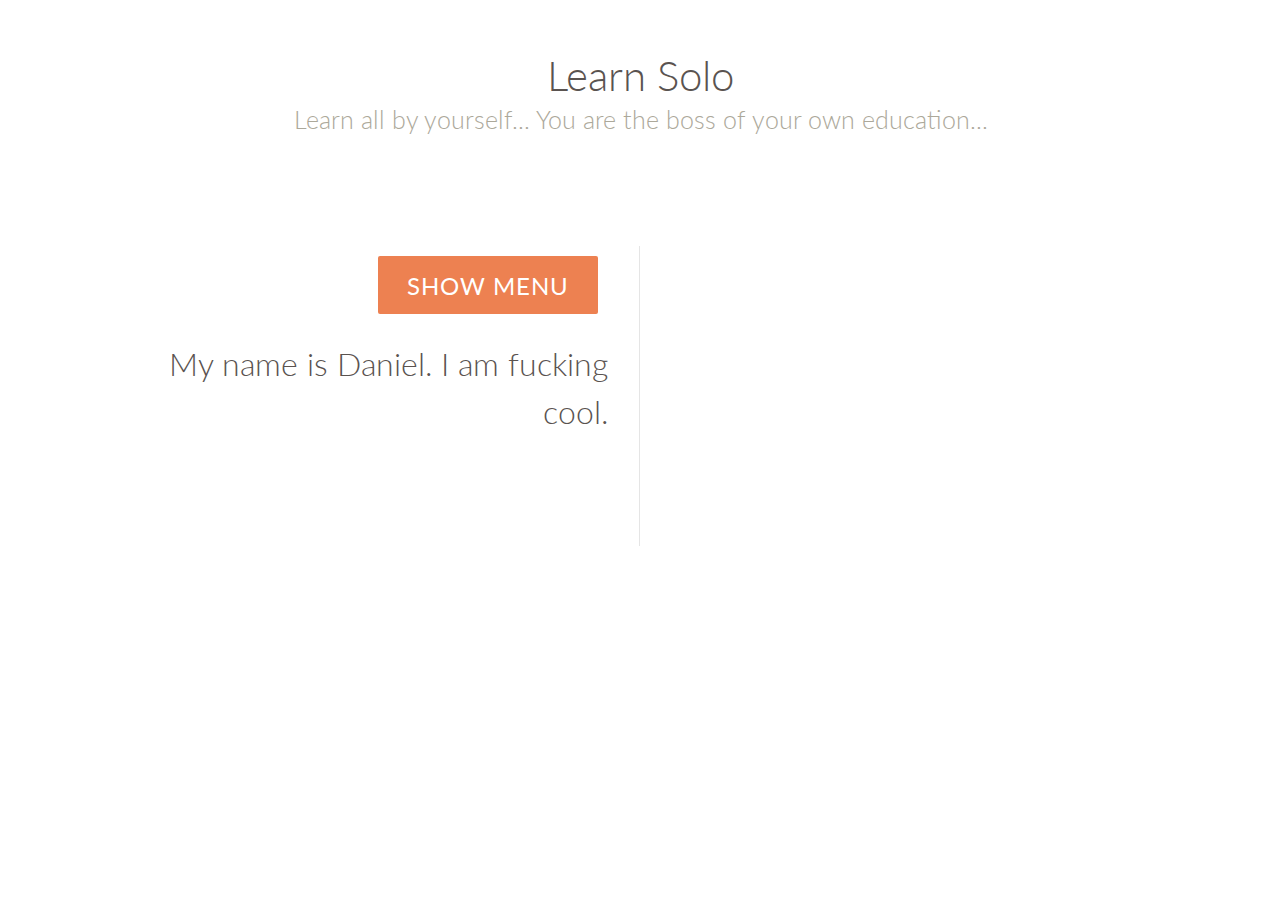
<file: index.html>
<!DOCTYPE html>
<html lang="en" class="no-js">
	<head>
		<meta charset="UTF-8" />
		<meta http-equiv="X-UA-Compatible" content="IE=edge"> 
		<meta name="viewport" content="width=device-width, initial-scale=1"> 
		<title>Perspective Page View Navigation</title>
		<meta name="description" content="Perspective Page View Navigation: Transforms the page in 3D to reveal a menu" />
		<meta name="keywords" content="3d page, menu, navigation, mobile, perspective, css transform, web development, web design" />
		<meta name="author" content="Codrops" />
		<link rel="shortcut icon" href="../favicon.ico">
		<link rel="stylesheet" type="text/css" href="css/normalize.css" />
		<link rel="stylesheet" type="text/css" href="css/demo.css" />
		<link rel="stylesheet" type="text/css" href="css/component.css" />
		<!-- csstransforms3d-shiv-cssclasses-prefixed-teststyles-testprop-testallprops-prefixes-domprefixes-load --> 
		<script src="js/modernizr.custom.25376.js"></script>
	</head>
	<body>
		<div id="perspective" class="perspective effect-airbnb">
			<div class="container">
				<div class="wrapper"><!-- wrapper needed for scroll -->
					<!-- Top Navigation -->
					<header class="codrops-header">
						<h1>Learn Solo<span>Learn all by yourself... You are the boss of your own education...</span></h1>	
					</header>
					<div class="main clearfix">
						<div class="column">
							<p><button id="showMenu">Show Menu</button></p>
							<p>My name is Daniel. I am fucking cool. </p>
						</div>
						<div class="column">
							<nav class="codrops-demos">
							</nav>
						</div>
					</div><!-- /main -->
				</div><!-- wrapper -->
			</div><!-- /container -->
			<nav class="outer-nav left vertical">
				<a href="index.html" class="icon-home">Home</a>
				<a href="History.html" class="icon-news">History</a>
				<a href="Mathematics.html" class="icon-image">Mathematics</a>
				<a href="ComputerScience.html" class="icon-upload">Computer Science</a>
				<a href="Physics.html" class="icon-star">Physics</a>
				<a href="Chemistry.html" class="icon-mail">Chemistry</a>
				<a href="Economics.html" class="icon-mail">Economics</a>
				<a href="Misc.html" class="icon-lock">Misc....</a>
			</nav>
		</div><!-- /perspective -->
		<script src="js/classie.js"></script>
		<script src="js/menu.js"></script>
	</body>
</html>
</file>
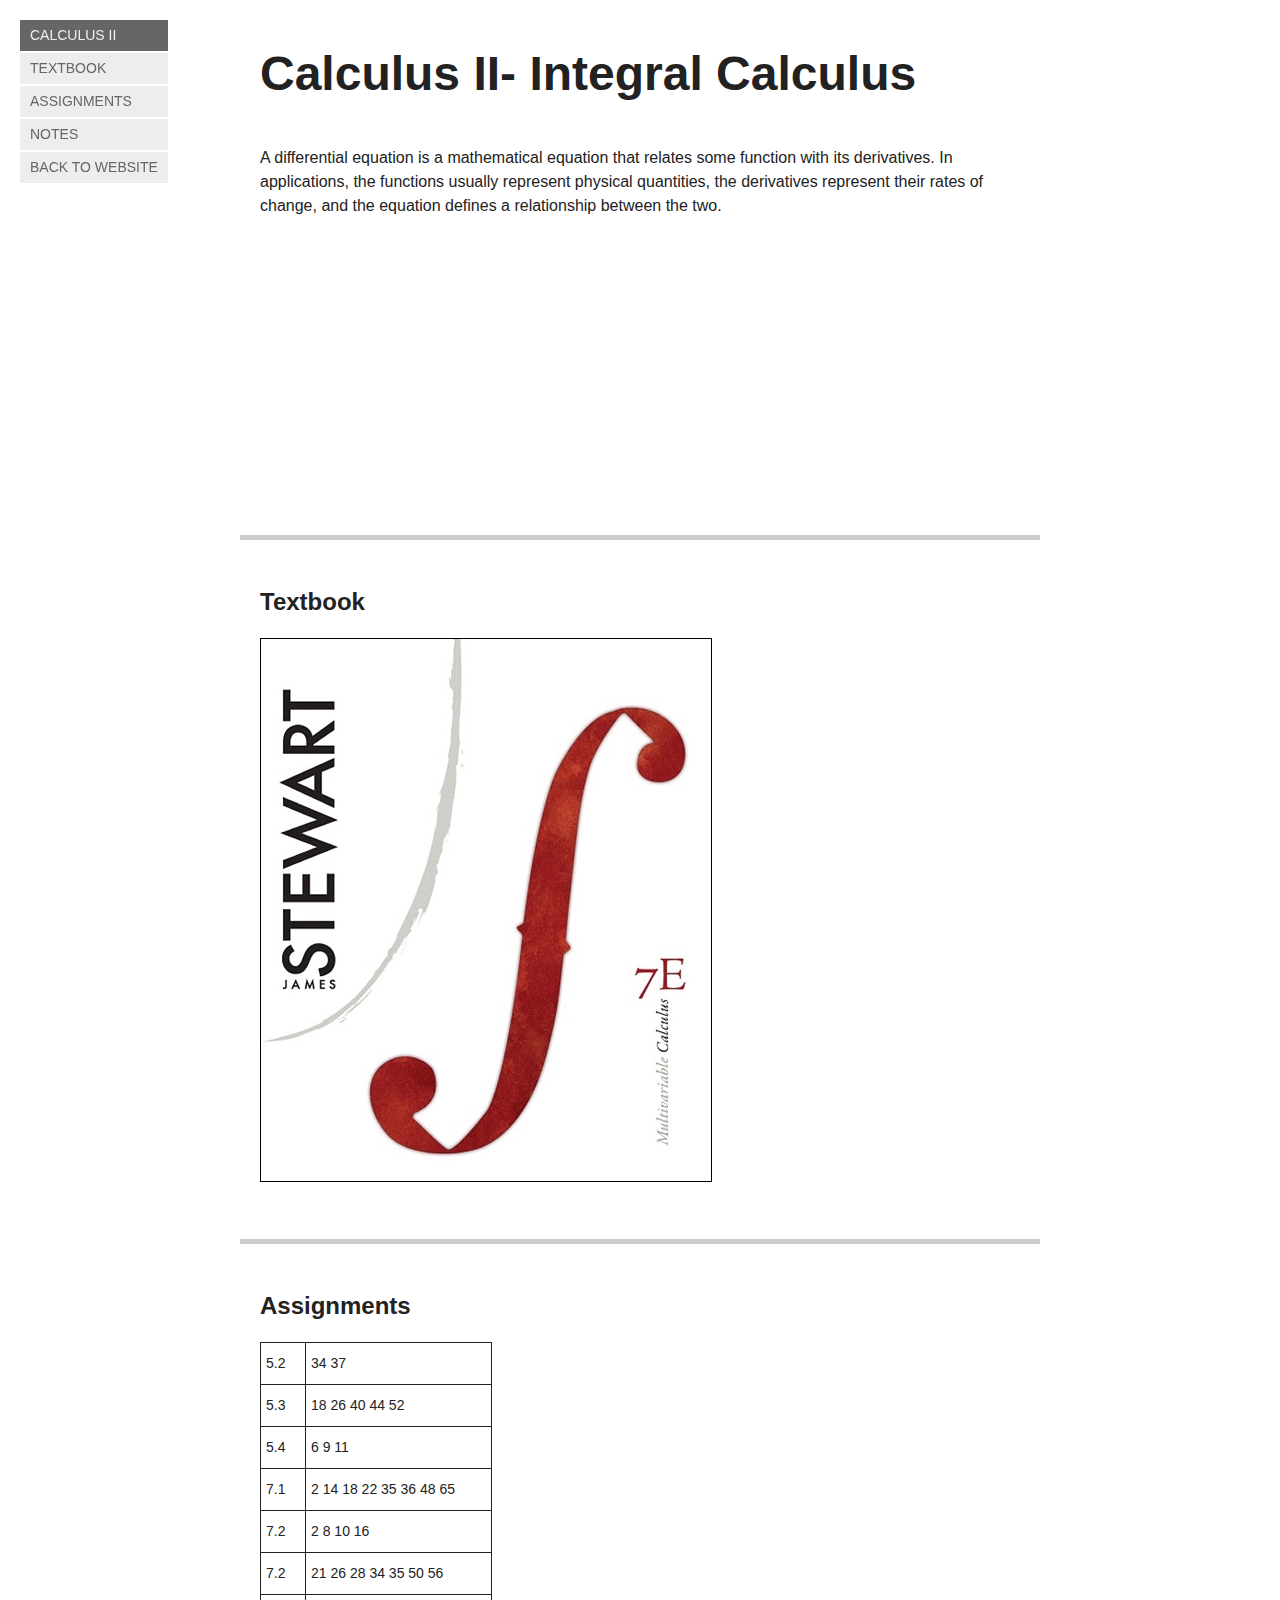
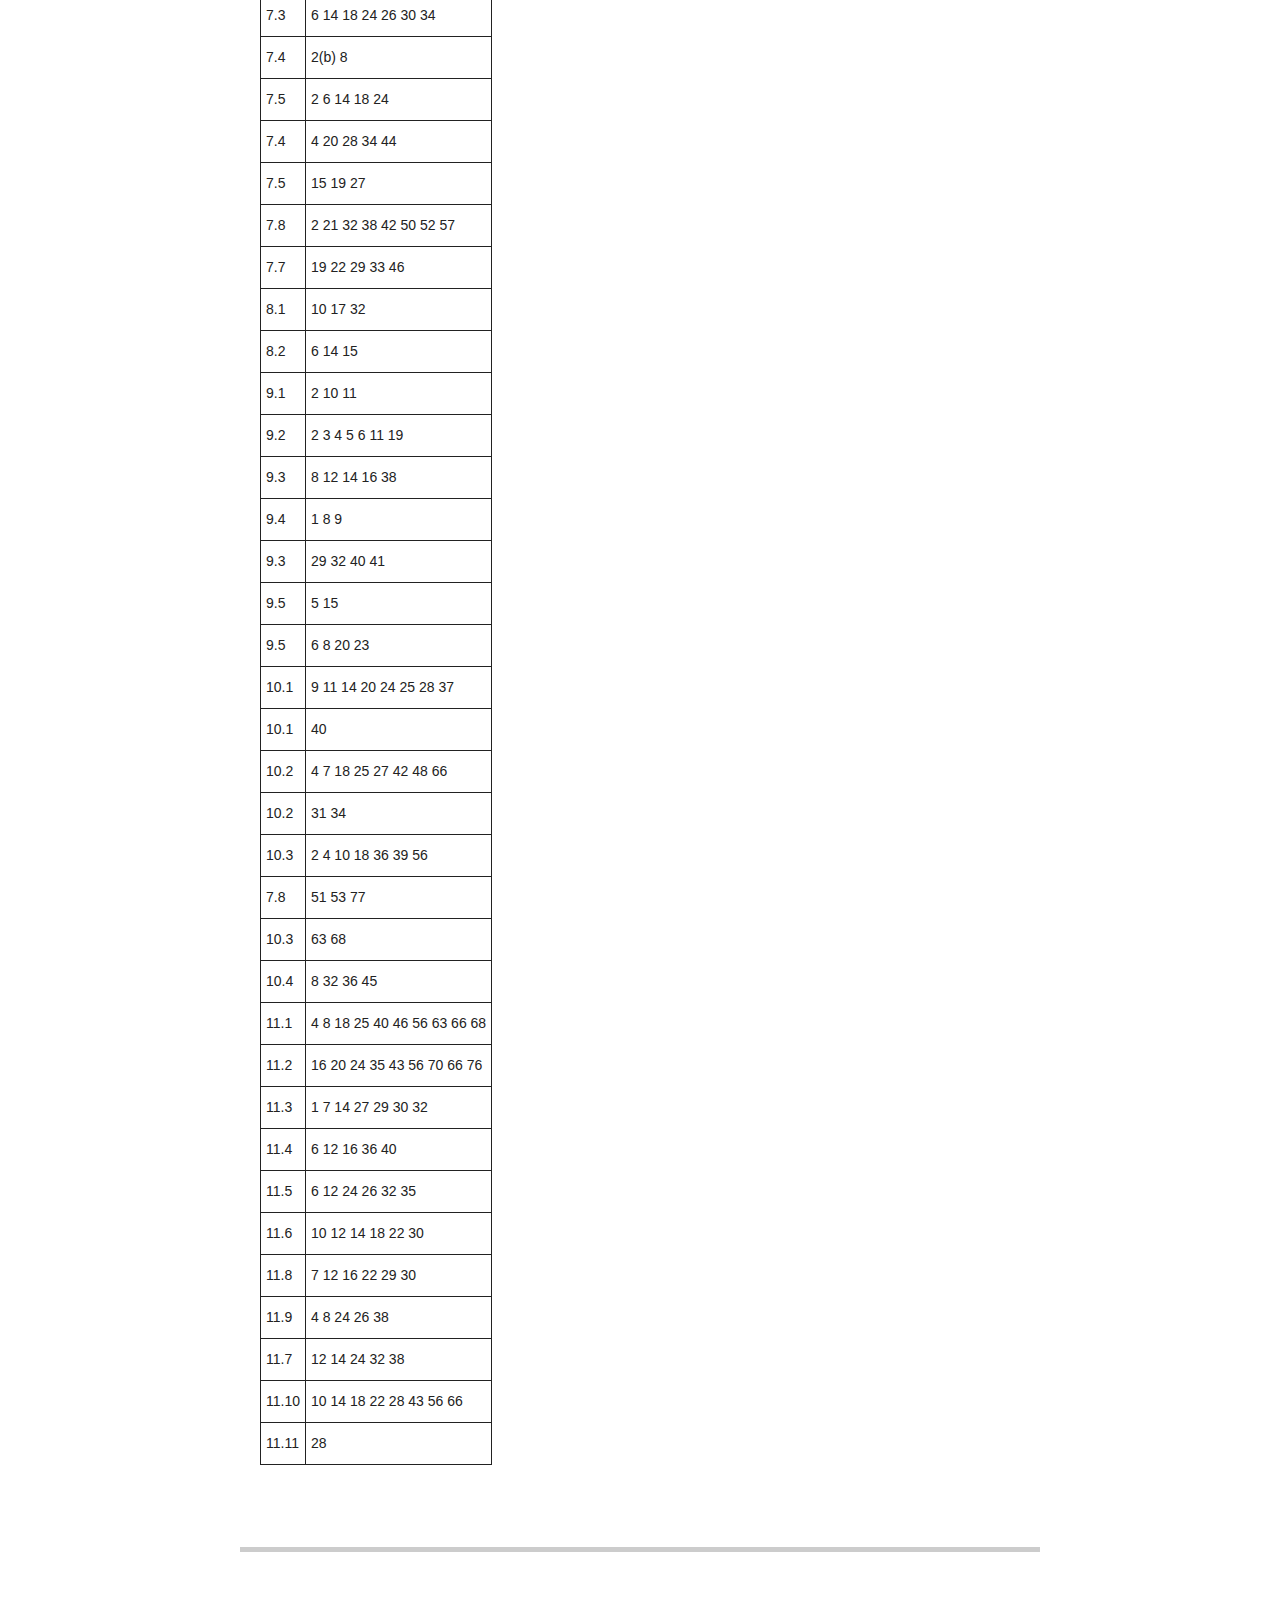
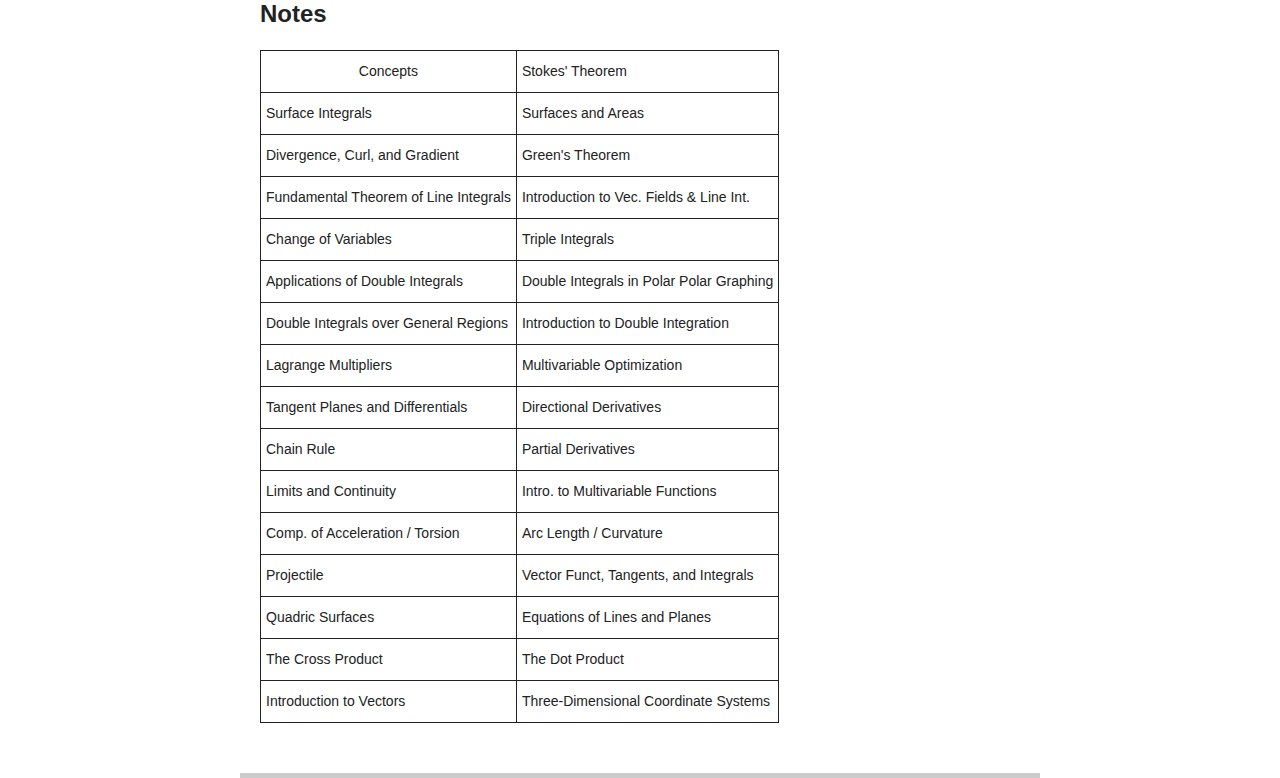
<file: CalcII.html>
<!DOCTYPE html>
<html>
<head>
	<meta charset="utf-8">
	<title>Calculus II</title>
	<link href="css/demo1.css" rel="stylesheet" media="all">
</head>

<body>
	<ul id="nav">
		<li class="current"><a href="#intro">Calculus II</a></li>
		<li><a href="#usage">Textbook</a></li>
		<li><a href="#options">Assignments</a></li>
		<li><a href="#examples">Notes</a></li>
		<li><a href="Mathematics.html">Back to Website</a></li>
	</ul>

	<div id="container">
		<div class="section" id="intro">
			<h1>Calculus II- Integral Calculus</h1>

			<p>A differential equation is a mathematical equation that relates some function with its derivatives. In applications, the functions usually represent physical quantities, the derivatives represent their rates of change, and the equation defines a relationship between the two.</p>
		</div>

		<div class="section" id="usage">
			<h2>Textbook</h2>
			<a href="#"><img src="Textbooks/MultiCalc.jpeg"></a>
		</div>

		<div class="section" id="options">
			<h2>Assignments</h2>
<style type="text/css">
.tg  {border-collapse:collapse;border-spacing:0;}
.tg td{font-family:Arial, sans-serif;font-size:14px;padding:10px 5px;border-style:solid;border-width:1px;overflow:hidden;word-break:normal;}
.tg th{font-family:Arial, sans-serif;font-size:14px;font-weight:normal;padding:10px 5px;border-style:solid;border-width:1px;overflow:hidden;word-break:normal;}
</style>
<table class="tg">
  <tr>
    <td class="tg-031e">5.2</td>
    <td class="tg-031e">34 37</td>
  </tr>
  <tr>
    <td class="tg-031e">5.3</td>
    <td class="tg-031e">18 26 40 44 52</td>
  </tr>
  <tr>
    <td class="tg-031e">5.4</td>
    <td class="tg-031e">6 9 11</td>
  </tr>
  <tr>
    <td class="tg-031e">7.1</td>
    <td class="tg-031e">2 14 18 22 35 36 48 65</td>
  </tr>
  <tr>
    <td class="tg-031e">7.2</td>
    <td class="tg-031e">2 8 10 16</td>
  </tr>
  <tr>
    <td class="tg-031e">7.2</td>
    <td class="tg-031e">21 26 28 34 35 50 56</td>
  </tr>
  <tr>
    <td class="tg-031e">7.3</td>
    <td class="tg-031e">6 14 18 24 26 30 34</td>
  </tr>
  <tr>
    <td class="tg-031e">7.4</td>
    <td class="tg-031e">2(b) 8</td>
  </tr>
  <tr>
    <td class="tg-031e">7.5</td>
    <td class="tg-031e">2 6 14 18 24</td>
  </tr>
  <tr>
    <td class="tg-031e">7.4</td>
    <td class="tg-031e">4 20 28 34 44</td>
  </tr>
  <tr>
    <td class="tg-031e">7.5</td>
    <td class="tg-031e">15 19 27</td>
  </tr>
  <tr>
    <td class="tg-031e">7.8</td>
    <td class="tg-031e">2 21 32 38 42 50 52 57</td>
  </tr>
  <tr>
    <td class="tg-031e">7.7</td>
    <td class="tg-031e">19 22 29 33 46</td>
  </tr>
  <tr>
    <td class="tg-031e">8.1</td>
    <td class="tg-031e">10 17 32</td>
  </tr>
  <tr>
    <td class="tg-031e">8.2</td>
    <td class="tg-031e">6 14 15</td>
  </tr>
  <tr>
    <td class="tg-031e">9.1</td>
    <td class="tg-031e">2 10 11</td>
  </tr>
  <tr>
    <td class="tg-031e">9.2</td>
    <td class="tg-031e">2 3 4 5 6 11 19</td>
  </tr>
  <tr>
    <td class="tg-031e">9.3</td>
    <td class="tg-031e">8 12 14 16 38</td>
  </tr>
  <tr>
    <td class="tg-031e">9.4</td>
    <td class="tg-031e">1 8 9</td>
  </tr>
  <tr>
    <td class="tg-031e">9.3</td>
    <td class="tg-031e">29 32 40 41</td>
  </tr>
  <tr>
    <td class="tg-031e">9.5</td>
    <td class="tg-031e">5 15</td>
  </tr>
  <tr>
    <td class="tg-031e">9.5</td>
    <td class="tg-031e">6 8 20 23</td>
  </tr>
  <tr>
    <td class="tg-031e">10.1</td>
    <td class="tg-031e">9 11 14 20 24 25 28 37</td>
  </tr>
  <tr>
    <td class="tg-031e">10.1</td>
    <td class="tg-031e">40</td>
  </tr>
  <tr>
    <td class="tg-031e">10.2</td>
    <td class="tg-031e">4 7 18 25 27 42 48 66</td>
  </tr>
  <tr>
    <td class="tg-031e">10.2</td>
    <td class="tg-031e">31 34</td>
  </tr>
  <tr>
    <td class="tg-031e">10.3</td>
    <td class="tg-031e">2 4 10 18 36 39 56</td>
  </tr>
  <tr>
    <td class="tg-031e">7.8</td>
    <td class="tg-031e">51 53 77</td>
  </tr>
  <tr>
    <td class="tg-031e">10.3</td>
    <td class="tg-031e">63 68</td>
  </tr>
  <tr>
    <td class="tg-031e">10.4</td>
    <td class="tg-031e">8 32 36 45</td>
  </tr>
  <tr>
    <td class="tg-031e">11.1</td>
    <td class="tg-031e">4 8 18 25 40 46 56 63 66 68</td>
  </tr>
  <tr>
    <td class="tg-031e">11.2</td>
    <td class="tg-031e">16 20 24 35 43 56 70 66 76</td>
  </tr>
  <tr>
    <td class="tg-031e">11.3</td>
    <td class="tg-031e">1 7 14 27 29 30 32</td>
  </tr>
  <tr>
    <td class="tg-031e">11.4</td>
    <td class="tg-031e">6 12 16 36 40</td>
  </tr>
  <tr>
    <td class="tg-031e">11.5</td>
    <td class="tg-031e">6 12 24 26 32 35</td>
  </tr>
  <tr>
    <td class="tg-031e">11.6</td>
    <td class="tg-031e">10 12 14 18 22 30</td>
  </tr>
  <tr>
    <td class="tg-031e">11.8</td>
    <td class="tg-031e">7 12 16 22 29 30</td>
  </tr>
  <tr>
    <td class="tg-031e">11.9</td>
    <td class="tg-031e">4 8 24 26 38</td>
  </tr>
  <tr>
    <td class="tg-031e">11.7</td>
    <td class="tg-031e">12 14 24 32 38</td>
  </tr>
  <tr>
    <td class="tg-031e">11.10</td>
    <td class="tg-031e">10 14 18 22 28 43 56 66</td>
  </tr>
  <tr>
    <td class="tg-031e">11.11</td>
    <td class="tg-031e">28</td>
  </tr>
</table>
			<ul>
			</ul>
		</div>

		<div class="section" id="examples">
			<h2>Notes</h2>

        <style type="text/css">
.tg  {border-collapse:collapse;border-spacing:0;}
.tg td{font-family:Arial, sans-serif;font-size:14px;padding:10px 5px;border-style:solid;border-width:1px;overflow:hidden;word-break:normal;}
.tg th{font-family:Arial, sans-serif;font-size:14px;font-weight:normal;padding:10px 5px;border-style:solid;border-width:1px;overflow:hidden;word-break:normal;}
</style>
<table class="tg">
    <tr>
    <th class="tg-031e">Concepts</th>
    <td class="tg-031e">Stokes' Theorem</th>
  </tr>
  <tr>
    <td class="tg-031e">Surface Integrals</td>
    <td class="tg-031e">Surfaces and Areas</td>
  </tr>
  <tr>
    <td class="tg-031e">Divergence, Curl, and Gradient</td>
    <td class="tg-031e">Green's Theorem</td>
  </tr>
  <tr>
    <td class="tg-031e">Fundamental Theorem of Line Integrals</td>
    <td class="tg-031e">Introduction to Vec. Fields &amp; Line Int.</td>
  </tr>
  <tr>
    <td class="tg-031e">Change of Variables</td>
    <td class="tg-031e">Triple Integrals</td>
  </tr>
  <tr>
    <td class="tg-031e">Applications of Double Integrals</td>
    <td class="tg-031e">Double Integrals in Polar Polar Graphing</td>
  </tr>
  <tr>
    <td class="tg-031e">Double Integrals over General Regions</td>
    <td class="tg-031e">Introduction to Double Integration</td>
  </tr>
  <tr>
    <td class="tg-031e">Lagrange Multipliers</td>
    <td class="tg-031e">Multivariable Optimization</td>
  </tr>
  <tr>
    <td class="tg-031e">Tangent Planes and Differentials</td>
    <td class="tg-031e">Directional Derivatives</td>
  </tr>
  <tr>
    <td class="tg-031e">Chain Rule</td>
    <td class="tg-031e">Partial Derivatives</td>
  </tr>
  <tr>
    <td class="tg-031e">Limits and Continuity</td>
    <td class="tg-031e">Intro. to Multivariable Functions</td>
  </tr>
  <tr>
    <td class="tg-031e">Comp. of Acceleration / Torsion</td>
    <td class="tg-031e">Arc Length / Curvature</td>
  </tr>
  <tr>
    <td class="tg-031e">Projectile</td>
    <td class="tg-031e">Vector Funct, Tangents, and Integrals</td>
  </tr>
  <tr>
    <td class="tg-031e">Quadric Surfaces</td>
    <td class="tg-031e">Equations of Lines and Planes</td>
  </tr>
  <tr>
    <td class="tg-031e">The Cross Product</td>
    <td class="tg-031e">The Dot Product</td>
  </tr>
  <tr>
    <td class="tg-031e">Introduction to Vectors</td>
    <td class="tg-031e">Three-Dimensional Coordinate Systems</td>
  </tr>
</table>
		</div>
	</div>

	<!--[if lte IE 8]><script src="//ajax.googleapis.com/ajax/libs/jquery/1.11.0/jquery.min.js"></script><![endif]-->
	<!--[if gt IE 8]><!--><script src="//ajax.googleapis.com/ajax/libs/jquery/2.1.0/jquery.min.js"></script><!--<![endif]-->
	<script src="js/jquery.nav.js"></script>
	<script>
		$(document).ready(function() {
			$('#nav').onePageNav();
		});
	</script>
</body>
</html>
</file>
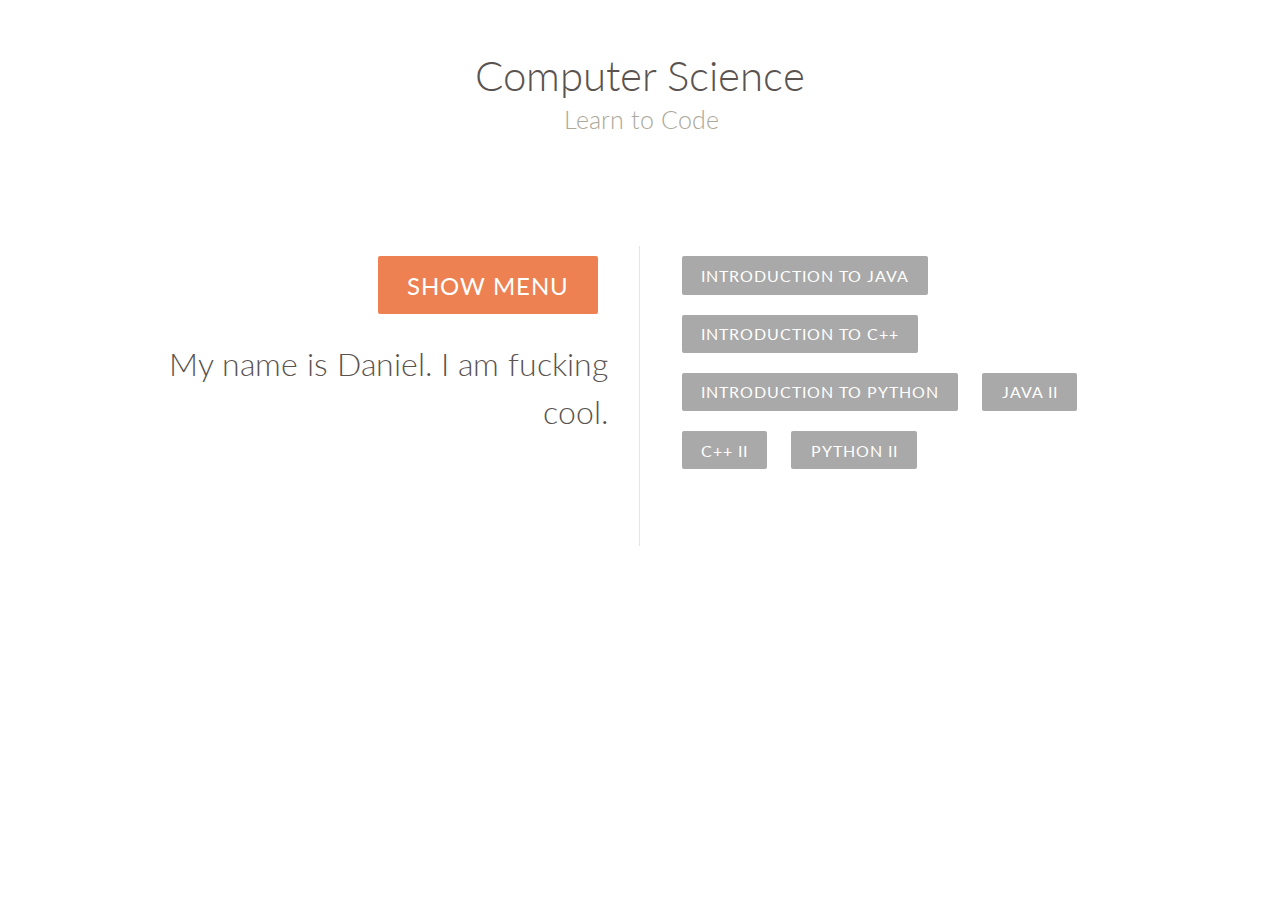
<file: ComputerScience.html>
<!DOCTYPE html>
<html lang="en" class="no-js">
	<head>
		<meta charset="UTF-8" />
		<meta http-equiv="X-UA-Compatible" content="IE=edge"> 
		<meta name="viewport" content="width=device-width, initial-scale=1"> 
		<title>Perspective Page View Navigation</title>
		<meta name="description" content="Perspective Page View Navigation: Transforms the page in 3D to reveal a menu" />
		<meta name="keywords" content="3d page, menu, navigation, mobile, perspective, css transform, web development, web design" />
		<meta name="author" content="Codrops" />
		<link rel="shortcut icon" href="../favicon.ico">
		<link rel="stylesheet" type="text/css" href="css/normalize.css" />
		<link rel="stylesheet" type="text/css" href="css/demo.css" />
		<link rel="stylesheet" type="text/css" href="css/component.css" />
		<!-- csstransforms3d-shiv-cssclasses-prefixed-teststyles-testprop-testallprops-prefixes-domprefixes-load --> 
		<script src="js/modernizr.custom.25376.js"></script>
	</head>
	<body>
		<div id="perspective" class="perspective effect-airbnb">
			<div class="container">
				<div class="wrapper"><!-- wrapper needed for scroll -->
					<!-- Top Navigation -->
					<header class="codrops-header">
						<h1>Computer Science<span>Learn to Code</span></h1>	
					</header>
					<div class="main clearfix">
						<div class="column">
							<p><button id="showMenu">Show Menu</button></p>
							<p>My name is Daniel. I am fucking cool. </p>
						</div>
						<div class="column">
							<nav class="codrops-demos">
								<a href="index1.html">Introduction to Java</a>
								<a href="introtocpp.html">Introduction to C++</a>
								<a href="index3.html">Introduction to Python</a>
								<a href="index4.html">Java II</a>
								<a href="index5.html">C++ II</a>
								<a href="index6.html">Python II</a>
							</nav>
						</div>
					</div><!-- /main -->
				</div><!-- wrapper -->
			</div><!-- /container -->
			<nav class="outer-nav left vertical">
				<a href="index.html" class="icon-home">Home</a>
				<a href="History.html" class="icon-news">History</a>
				<a href="Mathematics.html" class="icon-image">Mathematics</a>
				<a href="ComputerScience.html" class="icon-upload">Computer Science</a>
				<a href="Physics.html" class="icon-star">Physics</a>
				<a href="Chemistry.html" class="icon-mail">Chemistry</a>
				<a href="Economics.html" class="icon-mail">Economics</a>
				<a href="Misc.html" class="icon-lock">Misc....</a>
			</nav>
		</div><!-- /perspective -->
		<script src="js/classie.js"></script>
		<script src="js/menu.js"></script>
	</body>
</html>
</file>
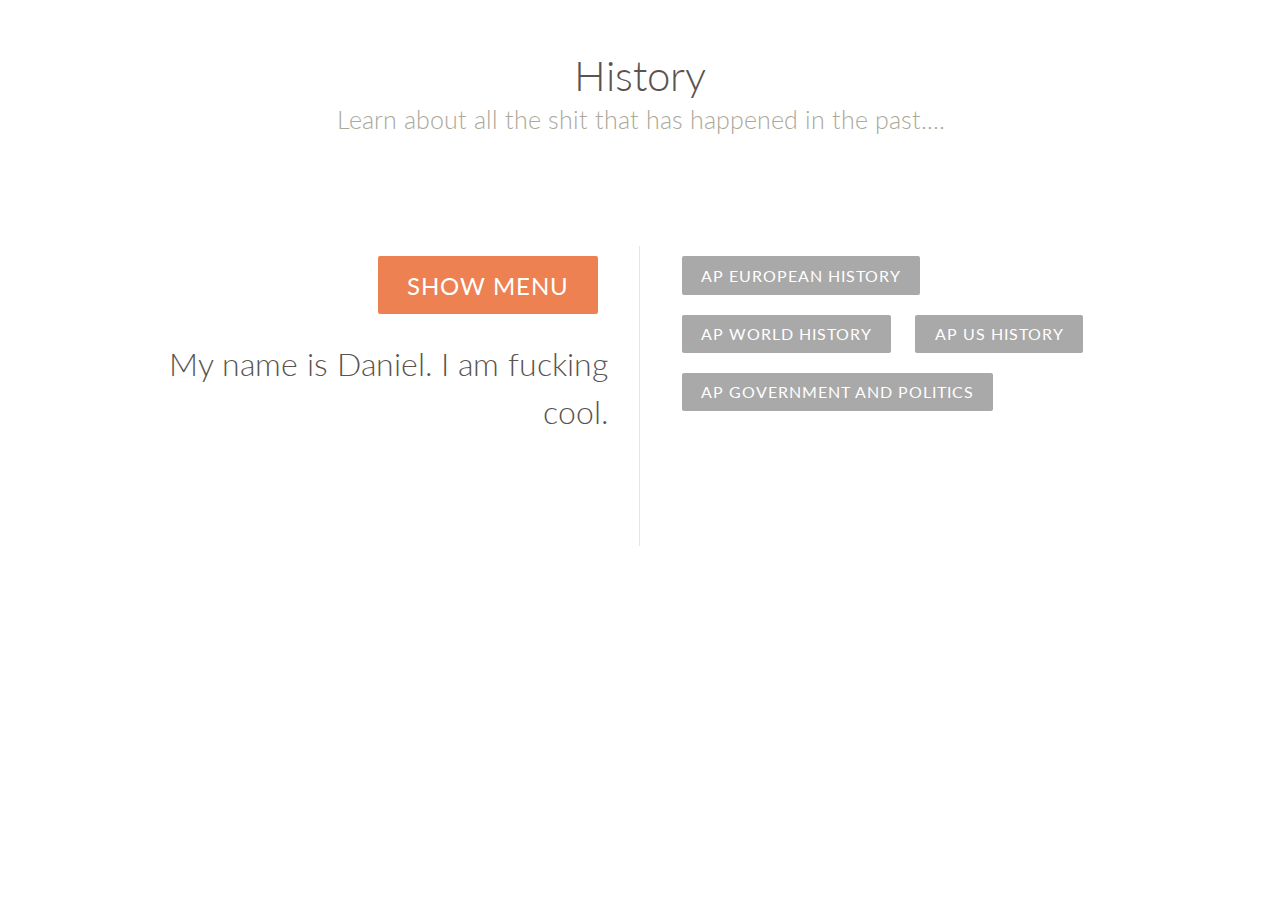
<file: History.html>
<!DOCTYPE html>
<html lang="en" class="no-js">
	<head>
		<meta charset="UTF-8" />
		<meta http-equiv="X-UA-Compatible" content="IE=edge"> 
		<meta name="viewport" content="width=device-width, initial-scale=1"> 
		<title>Perspective Page View Navigation</title>
		<meta name="description" content="Perspective Page View Navigation: Transforms the page in 3D to reveal a menu" />
		<meta name="keywords" content="3d page, menu, navigation, mobile, perspective, css transform, web development, web design" />
		<meta name="author" content="Codrops" />
		<link rel="shortcut icon" href="../favicon.ico">
		<link rel="stylesheet" type="text/css" href="css/normalize.css" />
		<link rel="stylesheet" type="text/css" href="css/demo.css" />
		<link rel="stylesheet" type="text/css" href="css/component.css" />
		<!-- csstransforms3d-shiv-cssclasses-prefixed-teststyles-testprop-testallprops-prefixes-domprefixes-load --> 
		<script src="js/modernizr.custom.25376.js"></script>
	</head>
	<body>
		<div id="perspective" class="perspective effect-airbnb">
			<div class="container">
				<div class="wrapper"><!-- wrapper needed for scroll -->
					<!-- Top Navigation -->
					<header class="codrops-header">
						<h1>History<span>Learn about all the shit that has happened in the past....</span></h1>	
					</header>
					<div class="main clearfix">
						<div class="column">
							<p><button id="showMenu">Show Menu</button></p>
							<p>My name is Daniel. I am fucking cool. </p>
						</div>
						<div class="column">
							<nav class="codrops-demos">
								<a href="APEURO.html">AP European History</a>
								<a href="APWORLD.html">AP World History</a>
								<a href="APUSH.html">AP US History</a>
								<a href="APGOV.html">AP Government and Politics</a>
							</nav>
						</div>
					</div><!-- /main -->
				</div><!-- wrapper -->
			</div><!-- /container -->
			<nav class="outer-nav left vertical">
				<a href="index.html" class="icon-home">Home</a>
				<a href="History.html" class="icon-news">History</a>
				<a href="Mathematics.html" class="icon-image">Mathematics</a>
				<a href="ComputerScience.html" class="icon-upload">Computer Science</a>
				<a href="Physics.html" class="icon-star">Physics</a>
				<a href="Chemistry.html" class="icon-mail">Chemistry</a>
				<a href="Misc.html" class="icon-lock">Misc....</a>
			</nav>
		</div><!-- /perspective -->
		<script src="js/classie.js"></script>
		<script src="js/menu.js"></script>
	</body>
</html>
</file>
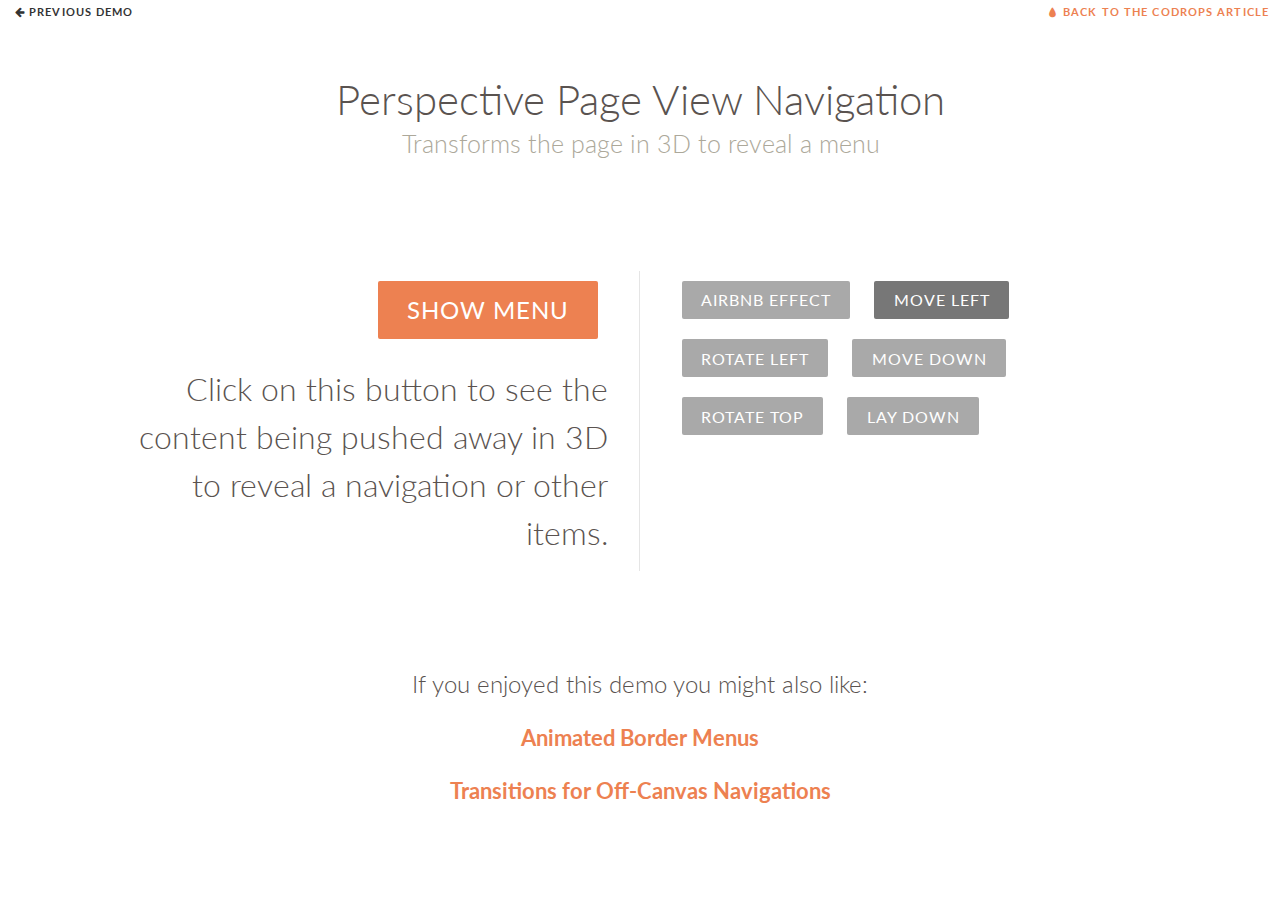
<file: index2.html>
<!DOCTYPE html>
<html lang="en" class="no-js">
	<head>
		<meta charset="UTF-8" />
		<meta http-equiv="X-UA-Compatible" content="IE=edge"> 
		<meta name="viewport" content="width=device-width, initial-scale=1"> 
		<title>Perspective Page View Navigation</title>
		<meta name="description" content="Perspective Page View Navigation: Transforms the page in 3D to reveal a menu" />
		<meta name="keywords" content="3d page, menu, navigation, mobile, perspective, css transform, web development, web design" />
		<meta name="author" content="Codrops" />
		<link rel="shortcut icon" href="../favicon.ico">
		<link rel="stylesheet" type="text/css" href="css/normalize.css" />
		<link rel="stylesheet" type="text/css" href="css/demo.css" />
		<link rel="stylesheet" type="text/css" href="css/component.css" />
		<!-- csstransforms3d-shiv-cssclasses-prefixed-teststyles-testprop-testallprops-prefixes-domprefixes-load --> 
		<script src="js/modernizr.custom.25376.js"></script>
	</head>
	<body>
		<div id="perspective" class="perspective effect-moveleft">
			<div class="container">
				<div class="wrapper"><!-- wrapper needed for scroll -->
					<!-- Top Navigation -->
					<div class="codrops-top clearfix">
						<a class="codrops-icon codrops-icon-prev" href="http://tympanus.net/Development/ProgressButtonStyles/"><span>Previous Demo</span></a>
						<span class="right"><a class="codrops-icon codrops-icon-drop" href="http://tympanus.net/codrops/?p=17915"><span>Back to the Codrops Article</span></a></span>
					</div>
					<header class="codrops-header">
						<h1>Perspective Page View Navigation <span>Transforms the page in 3D to reveal a menu</span></h1>	
					</header>
					<div class="main clearfix">
						<div class="column">
							<p><button id="showMenu">Show Menu</button></p>
							<p>Click on this button to see the content being pushed away in 3D to reveal a navigation or other items.</p>
						</div>
						<div class="column">
							<nav class="codrops-demos">
								<a href="index.html">Airbnb Effect</a>
								<a href="index2.html" class="current-demo">Move Left</a>
								<a href="index3.html">Rotate Left</a>
								<a href="index4.html">Move Down</a>
								<a href="index5.html">Rotate Top</a>
								<a href="index6.html">Lay Down</a>
							</nav>
						</div>
						<div class="related">
							<p>If you enjoyed this demo you might also like:</p>
							<p><a href="http://tympanus.net/Tutorials/AnimatedBorderMenus/">Animated Border Menus</a></p>
							<p><a href="http://tympanus.net/Development/SidebarTransitions/">Transitions for Off-Canvas Navigations</a></p>
						</div>
					</div><!-- /main -->
				</div><!-- wrapper -->
			</div><!-- /container -->
			<nav class="outer-nav right vertical">
				<a href="#" class="icon-home">Home</a>
				<a href="#" class="icon-news">News</a>
				<a href="#" class="icon-image">Images</a>
				<a href="#" class="icon-upload">Uploads</a>
				<a href="#" class="icon-star">Favorites</a>
				<a href="#" class="icon-mail">Messages</a>
				<a href="#" class="icon-lock">Security</a>
			</nav>
		</div><!-- /perspective -->
		<script src="js/classie.js"></script>
		<script src="js/menu.js"></script>
	</body>
</html>
</file>
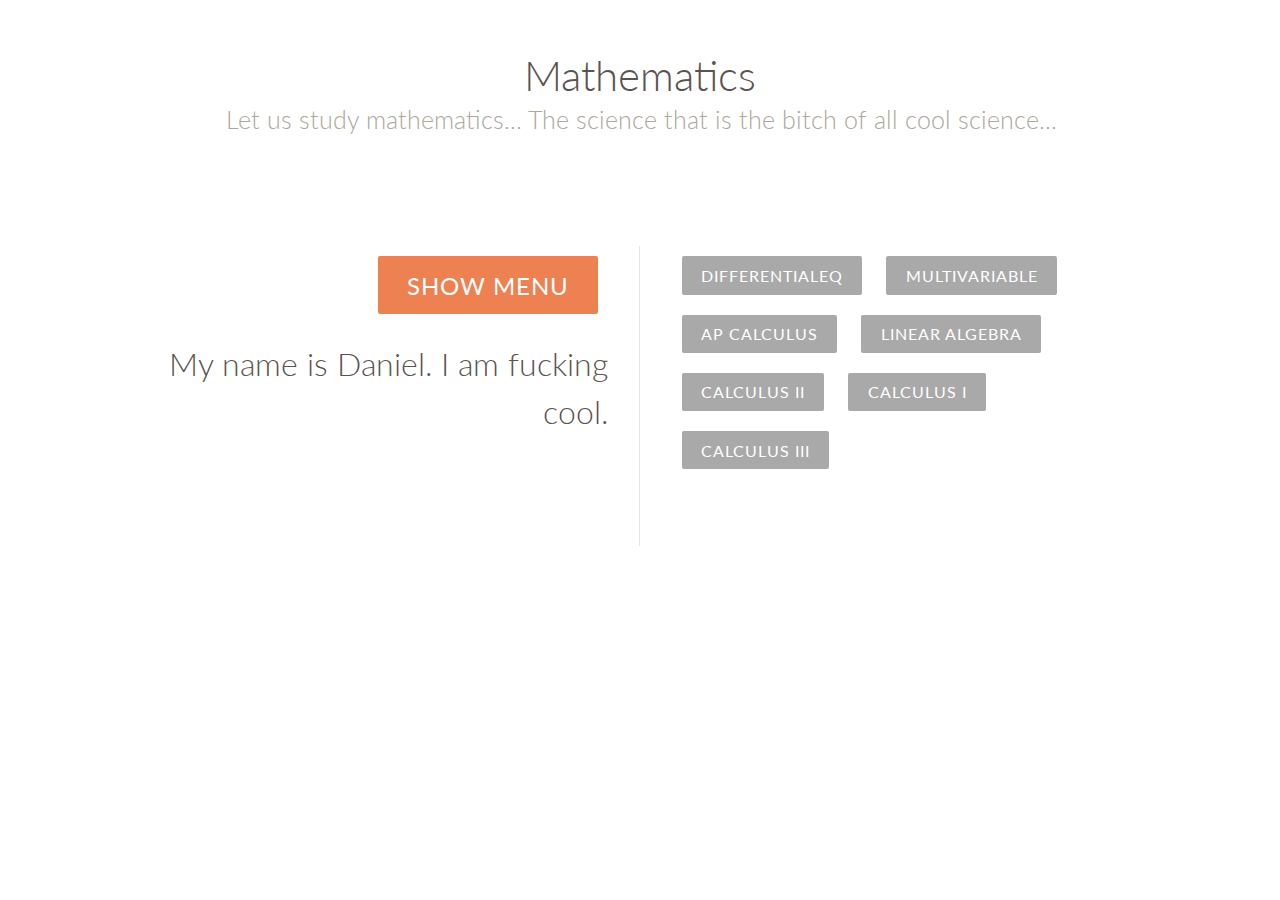
<file: Mathematics.html>
<!DOCTYPE html>
<html lang="en" class="no-js">
	<head>
		<meta charset="UTF-8" />
		<meta http-equiv="X-UA-Compatible" content="IE=edge"> 
		<meta name="viewport" content="width=device-width, initial-scale=1"> 
		<title>Perspective Page View Navigation</title>
		<meta name="description" content="Perspective Page View Navigation: Transforms the page in 3D to reveal a menu" />
		<meta name="keywords" content="3d page, menu, navigation, mobile, perspective, css transform, web development, web design" />
		<meta name="author" content="Codrops" />
		<link rel="shortcut icon" href="../favicon.ico">
		<link rel="stylesheet" type="text/css" href="css/normalize.css" />
		<link rel="stylesheet" type="text/css" href="css/demo.css" />
		<link rel="stylesheet" type="text/css" href="css/component.css" />
		<!-- csstransforms3d-shiv-cssclasses-prefixed-teststyles-testprop-testallprops-prefixes-domprefixes-load --> 
		<script src="js/modernizr.custom.25376.js"></script>
	</head>
	<body>
		<div id="perspective" class="perspective effect-airbnb">
			<div class="container">
				<div class="wrapper"><!-- wrapper needed for scroll -->
					<!-- Top Navigation -->
					<header class="codrops-header">
						<h1>Mathematics<span>Let us study mathematics... The science that is the bitch of all cool science...</span></h1>	
					</header>
					<div class="main clearfix">
						<div class="column">
							<p><button id="showMenu">Show Menu</button></p>
							<p>My name is Daniel. I am fucking cool. </p>
						</div>
						<div class="column">
							<nav class="codrops-demos">
								<a href="DifferentialEq.html">DifferentialEq</a>
								<a href="Multivariable.html">Multivariable</a>
								<a href="APCalc.html">AP Calculus</a>
								<a href="Linear.html">Linear Algebra</a>
								<a href="CalcII.html">Calculus II</a>
								<a href="CalcI.html">Calculus I</a>
								<a href="CalcIII.html">Calculus III</a>
							</nav>
						</div>
					</div><!-- /main -->
				</div><!-- wrapper -->
			</div><!-- /container -->
			<nav class="outer-nav left vertical">
				<a href="index.html" class="icon-home">Home</a>
				<a href="History.html" class="icon-news">History</a>
				<a href="Mathematics.html" class="icon-image">Mathematics</a>
				<a href="ComputerScience.html" class="icon-upload">Computer Science</a>
				<a href="Physics.html" class="icon-star">Physics</a>
				<a href="Chemistry.html" class="icon-mail">Chemistry</a>
				<a href="Misc.html" class="icon-lock">Misc....</a>
			</nav>
		</div><!-- /perspective -->
		<script src="js/classie.js"></script>
		<script src="js/menu.js"></script>
	</body>
</html>
</file>
<file: css/demo.css>
@import url(http://fonts.googleapis.com/css?family=Lato:300,400,700);
@font-face {
	font-weight: normal;
	font-style: normal;
	font-family: 'codropsicons';
	src:url('../fonts/codropsicons/codropsicons.eot');
	src:url('../fonts/codropsicons/codropsicons.eot?#iefix') format('embedded-opentype'),
		url('../fonts/codropsicons/codropsicons.woff') format('woff'),
		url('../fonts/codropsicons/codropsicons.ttf') format('truetype'),
		url('../fonts/codropsicons/codropsicons.svg#codropsicons') format('svg');
}

*, *:after, *:before { -webkit-box-sizing: border-box; -moz-box-sizing: border-box; box-sizing: border-box; }

body {
	background: #ddd;
	color: #5a5350;
	font-weight: 300;
	font-family: 'Lato', Calibri, Arial, sans-serif;
	overflow-y: scroll;
	overflow-x: hidden;
}

a {
	text-decoration: none;
	color: #ed8151;
	outline: none;
}

a:hover, a:focus {
	color: #e86a32;
	outline: none;
}

/* Clearfix hack by Nicolas Gallagher: http://nicolasgallagher.com/micro-clearfix-hack/ */
.clearfix:before,
.clearfix:after {
	display: table;
	content: " ";
}

.clearfix:after {
	clear: both;
}

.codrops-header,
.codrops-top {
	font-family: 'Lato', Arial, sans-serif;
}

.codrops-header {
	margin: 0 auto 3em;
	padding: 3em;
	text-align: center;
}

.codrops-header h1 {
	margin: 0;
	font-weight: 300;
	font-size: 2.625em;
	line-height: 1.3;
}

.codrops-header span {
	display: block;
	padding: 0 0 0.6em 0.1em;
	font-size: 60%;
	color: #aca89a;
}

/* To Navigation Style */
.codrops-top {
	width: 100%;
	text-transform: uppercase;
	font-size: 0.69em;
	line-height: 2.2;
	font-weight: 700;
	background: rgba(255,255,255,0.3);
}

.codrops-top a {
	display: inline-block;
	padding: 0 1em;
	text-decoration: none;
	letter-spacing: 0.1em;
}

.codrops-top a:hover {
	background: rgba(255,255,255,0.4);
	color: #333;
}

.codrops-top span.right {
	float: right;
}

.codrops-top span.right a {
	display: block;
	float: left;
}

.codrops-icon:before {
	margin: 0 4px;
	text-transform: none;
	font-weight: normal;
	font-style: normal;
	font-variant: normal;
	font-family: 'codropsicons';
	line-height: 1;
	speak: none;
	-webkit-font-smoothing: antialiased;
}

.codrops-icon-drop:before {
	content: "\e001";
}

.codrops-icon-prev:before {
	content: "\e004";
}

.main {
	max-width: 69em;
	margin: 0 auto;
}

.column {
	float: left;
	width: 50%;
	padding: 0 2em;
	min-height: 300px;
	position: relative;
	text-align: right;
}

.column:nth-child(2) {
	box-shadow: -1px 0 0 rgba(0,0,0,0.1);
	text-align: left;
}

.column p {
	font-weight: 300;
	font-size: 2em;
	padding: 0 0 0.5em;
	margin: 0;
	line-height: 1.5;
}

.codrops-demos a,
button {
	border: none;
	padding: 0.6em 1.2em;
	background: #a9a9a9;
	color: #fff;
	font-family: 'Lato', Calibri, Arial, sans-serif;
	font-size: 1em;
	letter-spacing: 1px;
	text-transform: uppercase;
	cursor: pointer;
	display: inline-block;
	margin: 10px;
	border-radius: 2px;
	font-weight: 400;
	outline: none;
}

.codrops-demos a:hover,
.codrops-demos a:active,
.codrops-demos a.current-demo {
	background: #777;
}

button {
	font-size: 75%;
	background: #ed8151;
}

button:hover,
button:active {
	background: #e86a32;
}

.related {
	text-align: center;
	font-size: 1.5em;
	margin-top: 3em;
	clear: both;
	padding: 3em 0;
}

.related a {
	font-weight: 700;
	font-size: 0.9em;
}

@media screen and (max-width: 46.0625em) {

	.codrops-header {
		margin-bottom: 0;
		padding-bottom: 1em;
	}

	.column {
		width: 100%;
		min-width: auto;
		min-height: 0;
		padding: 2em; 
		text-align: center;
	}

	.column p {
		font-size: 1.5em;
	}

	.column:nth-child(2) {
		text-align: center;
		box-shadow: 0 -1px 0 rgba(0,0,0,0.1);
	}
}

@media screen and (max-width: 25em) {

	.codrops-header {
		font-size: 80%;
	}

	.codrops-top {
		font-size: 120%;
	}

	.codrops-icon span {
		display: none;
	}

}
</file>
<file: css/component.css>
@font-face {
	font-family: 'typicons';
	src:url('../fonts/typicons/typicons.eot');
	src:url('../fonts/typicons/typicons.eot?#iefix') format('embedded-opentype'),
		url('../fonts/typicons/typicons.ttf') format('truetype'),
		url('../fonts/typicons/typicons.woff') format('woff'),
		url('../fonts/typicons/typicons.svg#typicons') format('svg');
	font-weight: normal;
	font-style: normal;
}

html, body, .perspective {
	width: 100%;
	height: 100%;
}

.perspective {
	background: #aaa;
	position: relative;
}

.container {
	background: #fff;
	min-height: 100%;
	position: relative;
	outline: 1px solid rgba(0,0,0,0);
	z-index: 10;
	-webkit-transform: translateZ(0) translateX(0) rotateY(0deg); /* reset transforms (Chrome bug) */
	transform: translateZ(0) translateX(0) rotateY(0deg);
}

.container::after {
	content: '';
	position: absolute;
	top: 0;
	left: 0;
	width: 100%;
	height: 0px;
	opacity: 0;
	background: rgba(0,0,0,0.2);
	/* the transition delay of the height needs to be synced with the container transition time */
	-webkit-transition: opacity 0.4s, height 0s 0.4s;
	transition: opacity 0.4s, height 0s 0.4s;
}

.wrapper {
	position: relative;
}

.component {
	margin: 0 auto;
	width: 60%;
	text-align: justify;
	font-size: 1.5em;
}

/* Modal view */
.perspective.modalview {
	position: fixed;
	-webkit-perspective: 1500px;
	perspective: 1500px;
}

.modalview .container {
	position: absolute;
	overflow: hidden;
	width: 100%;
	height: 100%;
	cursor: pointer;
	-webkit-backface-visibility: hidden;
	backface-visibility: hidden;
}

.modalview .wrapper {
	-webkit-transform: translateZ(-1px); /* solves a rendering bug in Chrome on Windows */
}

.animate .container::after {
	opacity: 1;
	height: 101%;
	-webkit-transition: opacity 0.3s;
	transition: opacity 0.3s;
}

/* Outer Nav */
.outer-nav {
	position: absolute;
	height: auto;
	font-size: 2em;
}

.outer-nav.vertical {
	top: 50%;
	-webkit-transform: translateY(-50%);
	transform: translateY(-50%);
	-webkit-transform-style: preserve-3d;
	transform-style: preserve-3d;
}

.outer-nav.horizontal {
	left: 50%;
	width: 75%;
	max-width: 1000px;
	text-align: center;
	-webkit-transform: translateX(-50%);
	transform: translateX(-50%);
}

.outer-nav.left {
	left: 25%;
}

.outer-nav.right {
	right: 25%;
}

.outer-nav.top {
	top: 25%;
}

.outer-nav.bottom {
	bottom: 25%;
}

.outer-nav a {
	display: inline-block;
	white-space: nowrap;
	font-weight: 300;
	margin: 0 0 30px 0;
	color: #fff;
	-webkit-transition: color 0.3s;
	transition: color 0.3s;
	-webkit-transform-style: preserve-3d;
	transform-style: preserve-3d;
}

.outer-nav a:hover {
	color: #ffdccd;
}

.outer-nav.vertical a {
	display: block;
}

.outer-nav.horizontal a {
	margin: 15px 20px;
}

.outer-nav a::before {
	display: inline-block;
	font-family: 'typicons';
	speak: none;
	font-style: normal;
	font-weight: normal;
	font-variant: normal;
	text-transform: none;
	line-height: 1;
	margin-right: 10px;
	-webkit-font-smoothing: antialiased;
	-moz-osx-font-smoothing: grayscale;
	-webkit-backface-visibility: hidden;
	backface-visibility: hidden;
}

.icon-news::before { content: "\e600" }
.icon-home::before { content: "\e601" }
.icon-image::before { content: "\e602" }
.icon-upload::before { content: "\e603" }
.icon-star::before { content: "\e604" }
.icon-mail::before { content: "\e605" }
.icon-lock::before { content: "\e606" }
.icon-chart-pie::before { content: "\e607" }

/* Individual Effects */

/* Effect airbnb */
.effect-airbnb {
	background: #b8b6b4;
}

.effect-airbnb .container {
	-webkit-transition: -webkit-transform 0.4s;
	transition: transform 0.4s;
	-webkit-transform-origin: 50% 50%;
	transform-origin: 50% 50%;
}

.effect-airbnb.animate .container {
	-webkit-transform: translateZ(-1500px) translateX(100%) rotateY(-45deg);
	transform: translateZ(-1500px) translateX(100%) rotateY(-45deg);
}

.no-csstransforms3d .effect-airbnb.animate .container {
	left: 75%;
}

.effect-airbnb .outer-nav a {
	opacity: 0;
	-webkit-transform: translateX(-150px);
	transform: translateX(-150px);
	-webkit-transition: -webkit-transform 0.4s, opacity 0.4s;
	transition: transform 0.4s, opacity 0.4s;
}

.effect-airbnb.animate .outer-nav a {
	opacity: 1;
	-webkit-transform: translateX(0);
	transform: translateX(0);
}

.effect-airbnb.animate .outer-nav a:nth-child(2) {
	-webkit-transition-delay: 0.04s;
	transition-delay: 0.04s;
}

.effect-airbnb.animate .outer-nav a:nth-child(3) {
	-webkit-transition-delay: 0.08s;
	transition-delay: 0.08s;
}

.effect-airbnb.animate .outer-nav a:nth-child(4) {
	-webkit-transition-delay: 0.12s;
	transition-delay: 0.12s;
}

.effect-airbnb.animate .outer-nav a:nth-child(5) {
	-webkit-transition-delay: 0.16s;
	transition-delay: 0.16s;
}

.effect-airbnb.animate .outer-nav a:nth-child(6) {
	-webkit-transition-delay: 0.2s;
	transition-delay: 0.2s;
}

.effect-airbnb.animate .outer-nav a:nth-child(7) {
	-webkit-transition-delay: 0.24s;
	transition-delay: 0.24s;
}

/* Effect Move Left */
.effect-moveleft {
	background: #f4f3f1;
}

.effect-moveleft .container {
	-webkit-transition: -webkit-transform 0.4s;
	transition: transform 0.4s;
	-webkit-transform-origin: 50% 50%;
	transform-origin: 50% 50%;
}

.effect-moveleft .container::after {
	background: rgba(255,255,255,0.6);
}

.effect-moveleft.animate .container {
	-webkit-transform: translateX(-50%) rotateY(45deg) translateZ(-50px);
	transform: translateX(-50%) rotateY(45deg) translateZ(-50px);
}

.no-csstransforms3d .effect-moveleft.animate .container {
	left: -75%;
}

.effect-moveleft .outer-nav a {
	color: #e86a32;
	opacity: 0;
	-webkit-transform: translateX(100px) translateZ(-1000px);
	transform: translateX(100px) translateZ(-1000px);
	-webkit-transition: -webkit-transform 0.4s, opacity 0.4s;
	transition: transform 0.4s, opacity 0.4s;
}

.effect-moveleft .outer-nav a:hover {
	color: #333;
}

.effect-moveleft.animate .outer-nav a {
	opacity: 1;
	-webkit-transform: translateX(0) translateZ(0);
	transform: translateX(0) translateZ(0);
}

.effect-moveleft.animate .outer-nav a:nth-child(2) {
	-webkit-transition-delay: 0.04s;
	transition-delay: 0.04s;
}

.effect-moveleft.animate .outer-nav a:nth-child(3) {
	-webkit-transition-delay: 0.08s;
	transition-delay: 0.08s;
}

.effect-moveleft.animate .outer-nav a:nth-child(4) {
	-webkit-transition-delay: 0.12s;
	transition-delay: 0.12s;
}

.effect-moveleft.animate .outer-nav a:nth-child(5) {
	-webkit-transition-delay: 0.16s;
	transition-delay: 0.16s;
}

.effect-moveleft.animate .outer-nav a:nth-child(6) {
	-webkit-transition-delay: 0.2s;
	transition-delay: 0.2s;
}

.effect-moveleft.animate .outer-nav a:nth-child(7) {
	-webkit-transition-delay: 0.24s;
	transition-delay: 0.24s;
}

/* Effect Rotate Left */
.effect-rotateleft {
	background: #e96e4f;
}

.effect-rotateleft .container {
	-webkit-transition: -webkit-transform 0.4s;
	transition: transform 0.4s;
	-webkit-transform-origin: 0% 50%;
	transform-origin: 0% 50%;
}

.effect-rotateleft .container::after {
	background: rgba(255,255,255,0.6);
}

.effect-rotateleft.animate .container {
	-webkit-transform: translateZ(-1800px) translateX(-50%) rotateY(45deg);
	transform: translateZ(-1800px) translateX(-50%) rotateY(45deg);
}

.no-csstransforms3d .effect-rotateleft.animate .container {
	left: -75%;
}

.effect-rotateleft .outer-nav a {
	opacity: 0;
	-webkit-transform: translateX(350px) translateZ(-1000px);
	transform: translateX(350px) translateZ(-1000px);
	-webkit-transition: -webkit-transform 0.4s, opacity 0.4s;
	transition: transform 0.4s, opacity 0.4s;
}

.effect-rotateleft.animate .outer-nav a {
	opacity: 1;
	-webkit-transform: translateX(0) translateZ(0);
	transform: translateX(0) translateZ(0);
}

.effect-rotateleft.animate .outer-nav a:nth-child(2) {
	-webkit-transition-delay: 0.04s;
	transition-delay: 0.04s;
}

.effect-rotateleft.animate .outer-nav a:nth-child(3) {
	-webkit-transition-delay: 0.08s;
	transition-delay: 0.08s;
}

.effect-rotateleft.animate .outer-nav a:nth-child(4) {
	-webkit-transition-delay: 0.08s;
	transition-delay: 0.08s;
}

.effect-rotateleft.animate .outer-nav a:nth-child(5) {
	-webkit-transition-delay: 0.16s;
	transition-delay: 0.16s;
}

.effect-rotateleft.animate .outer-nav a:nth-child(6) {
	-webkit-transition-delay: 0.2s;
	transition-delay: 0.2s;
}

.effect-rotateleft.animate .outer-nav a:nth-child(7) {
	-webkit-transition-delay: 0.24s;
	transition-delay: 0.24s;
}

/* Effect Move Down */
.effect-movedown {
	background: #34495e;
}

.effect-movedown .container {
	-webkit-transition: -webkit-transform 0.4s;
	transition: transform 0.4s;
	-webkit-transform-origin: 50% 50%;
	transform-origin: 50% 50%;
}

.effect-movedown .container::after {
	background: rgba(52, 73, 94, 0.5);
}

.effect-movedown.animate .container {
	-webkit-transform: translateY(100%) translateZ(-1500px);
	transform: translateY(100%) translateZ(-1500px);
}

.no-csstransforms3d .effect-movedown.animate .container {
	top: 75%;
}

.effect-movedown .outer-nav a {
	opacity: 0;
	-webkit-transform: translateY(-20px);
	transform: translateY(-20px);
	-webkit-transition: -webkit-transform 0.4s, opacity 0.4s;
	transition: transform 0.4s, opacity 0.4s;
}

.effect-movedown .outer-nav a:hover {
	color: #ed8151;
}

.effect-movedown.animate .outer-nav a {
	opacity: 1;
	-webkit-transform: translateY(0);
	transform: translateY(0);
}

.effect-movedown.animate .outer-nav a:nth-child(2) {
	-webkit-transition-delay: 0.04s;
	transition-delay: 0.04s;
}

.effect-movedown.animate .outer-nav a:nth-child(3) {
	-webkit-transition-delay: 0.08s;
	transition-delay: 0.08s;
}

.effect-movedown.animate .outer-nav a:nth-child(4) {
	-webkit-transition-delay: 0.12s;
	transition-delay: 0.12s;
}

.effect-movedown.animate .outer-nav a:nth-child(5) {
	-webkit-transition-delay: 0.16s;
	transition-delay: 0.16s;
}

.effect-movedown.animate .outer-nav a:nth-child(6) {
	-webkit-transition-delay: 0.2s;
	transition-delay: 0.2s;
}

.effect-movedown.animate .outer-nav a:nth-child(7) {
	-webkit-transition-delay: 0.24s;
	transition-delay: 0.24s;
}

/* Effect Rotate Top */
.effect-rotatetop {
	background: #edcdbb;
}

.effect-rotatetop .container {
	-webkit-transition: -webkit-transform 0.4s;
	transition: transform 0.4s;
	-webkit-transform-origin: 50% 50%;
	transform-origin: 50% 50%;
}

.effect-rotatetop .container::after {
	background: rgba(94,59,43,0.6);
}

.effect-rotatetop.animate .container {
	-webkit-transform: translateZ(-1500px) translateY(-50%) rotateX(-45deg);
	transform: translateZ(-1500px) translateY(-50%) rotateX(-45deg);
}

.no-csstransforms3d .effect-rotatetop.animate .container {
	top: -75%;
}

.effect-rotatetop .outer-nav a {
	opacity: 0;
	color: #ed8151;
	-webkit-transform: translateY(200px) translateZ(-1000px);
	transform: translateY(200px) translateZ(-1000px);
	-webkit-transition: -webkit-transform 0.4s, opacity 0.4s;
	transition: transform 0.4s, opacity 0.4s;
}

.effect-rotatetop .outer-nav a:hover {
	color: #777;
}

.effect-rotatetop.animate .outer-nav a {
	opacity: 1;
	-webkit-transform: translateY(0) translateZ(0);
	transform: translateY(0) translateZ(0);
}

.effect-rotatetop.animate .outer-nav a:nth-child(2) {
	-webkit-transition-delay: 0.04s;
	transition-delay: 0.04s;
}

.effect-rotatetop.animate .outer-nav a:nth-child(3) {
	-webkit-transition-delay: 0.08s;
	transition-delay: 0.08s;
}

.effect-rotatetop.animate .outer-nav a:nth-child(4) {
	-webkit-transition-delay: 0.12s;
	transition-delay: 0.12s;
}

.effect-rotatetop.animate .outer-nav a:nth-child(5) {
	-webkit-transition-delay: 0.16s;
	transition-delay: 0.16s;
}

.effect-rotatetop.animate .outer-nav a:nth-child(6) {
	-webkit-transition-delay: 0.2s;
	transition-delay: 0.2s;
}

.effect-rotatetop.animate .outer-nav a:nth-child(7) {
	-webkit-transition-delay: 0.24s;
	transition-delay: 0.24s;
}

/* Effect Lay Down */
.effect-laydown {
	background: #b8b6b4;
}

.effect-laydown .container {
	-webkit-transition: -webkit-transform 0.4s;
	transition: transform 0.4s;
	-webkit-transform-origin: 50% 150%;
	transform-origin: 50% 150%;
}

.effect-laydown.animate .container {
	-webkit-transform: translateZ(-1500px) rotateX(80deg);
	transform: translateZ(-1500px) rotateX(80deg);
}

.no-csstransforms3d .effect-laydown.animate .container {
	top: 75%;
}

.effect-laydown .outer-nav a {
	opacity: 0;
	-webkit-transform: translateY(-200px) translateZ(-1000px);
	transform: translateY(-200px) translateZ(-1000px);
	-webkit-transition: -webkit-transform 0.4s, opacity 0.4s;
	transition: transform 0.4s, opacity 0.4s;
}

.effect-laydown.animate .outer-nav a {
	opacity: 1;
	-webkit-transform: translateY(0) translateZ(0);
	transform: translateY(0) translateZ(0);
}

.effect-laydown.animate .outer-nav a:nth-child(7){
	-webkit-transition-delay: 0.0s;
	transition-delay: 0.0s;
}

.effect-laydown.animate .outer-nav a:nth-child(6) {
	-webkit-transition-delay: 0.04s;
	transition-delay: 0.04s;
}

.effect-laydown.animate .outer-nav a:nth-child(5) {
	-webkit-transition-delay: 0.08s;
	transition-delay: 0.08s;
}

.effect-laydown.animate .outer-nav a:nth-child(4) {
	-webkit-transition-delay: 0.12s;
	transition-delay: 0.12s;
}

.effect-laydown.animate .outer-nav a:nth-child(3) {
	-webkit-transition-delay: 0.16s;
	transition-delay: 0.16s;
}

.effect-laydown.animate .outer-nav a:nth-child(2) {
	-webkit-transition-delay: 0.2s;
	transition-delay: 0.2s;
}

.effect-laydown.animate .outer-nav a:first-child {
	-webkit-transition-delay: 0.24s;
	transition-delay: 0.24s;
}

/* Media Queries */
@media screen and (max-width: 77em) {
	
	.outer-nav.top {
		top: 15%;
	}

	.outer-nav.bottom {
		bottom: 15%;
	}
}

@media screen and (max-width: 36.625em), screen and (max-height: 41.75em) {

	.outer-nav.top {
		top: 5%;
	}

	.outer-nav.bottom {
		bottom: 5%;
	}
	
	.outer-nav.horizontal {
		font-size: 1.7em;
		width: 6.2em;
	}

	.outer-nav.horizontal a {
		display: block;
		text-align: left;
	}

	/* Special Case */
	.effect-rotatetop .outer-nav.horizontal {
		width: 95%;
		bottom: auto;
		top: 50%;
	}

	.effect-rotatetop .outer-nav.horizontal a {
		display: inline-block;
	}

}

@media screen and (max-width: 31em), screen and (max-height: 36.2em) {
	.outer-nav.horizontal,
	.outer-nav.vertical {
		font-size: 1.2em;
		width: 6.8em;
	}

	.outer-nav.right {
		right: auto;
		left: 50%;
	}
}

@media screen and (max-height: 31.6em) {
	.outer-nav a {
		margin-bottom: 20px;
	}
}
</file>
<file: css/demo1.css>
* {
	-moz-box-sizing: border-box;
	-webkit-box-sizing: border-box;
	box-sizing: border-box;
}

html,
body {
	margin: 0;
	padding: 0;
}

body {
	color: #222;
	font: 16px/1.5 Helvetica, Arial, sans-serif;
}

h1,
h2,
h3,
p,
pre,
ul {
	margin: 0;
	padding: 0;
}

h1 {
	font-size: 48px;
	line-height: 1;
	margin-bottom: 1em;
}

h2 {
	font-size: 24px;
	line-height: 1;
	margin-bottom: 1em;
}

h3 {
	font-size: 16px;
	line-height: 1;
	margin-bottom: 1em;
}

p,
pre,
ul {
	margin-bottom: 2em;
}

pre {
	background: #fefefe;
	border: 1px solid #dedede;
	overflow-x: auto;
	padding: 2em;
}

ul {
	margin-left: 1em;
}

#nav {
	left: 20px;
	list-style: none;
	margin: 0;
	position: fixed;
	top: 20px;
}

#nav li {
	margin-bottom: 2px;
}

#nav a {
	background: #ededed;
	color: #666;
	display: block;
	font-size: 14px;
	padding: 5px 10px;
	text-decoration: none;
	text-transform: uppercase;
}

#nav a:hover {
	background: #dedede;
}

#nav .current a {
	background: #666;
	color: #ededed;
}

#container {
	margin: 0 auto;
	width: 800px;
}

.section {
	border-bottom: 5px solid #ccc;
	min-height: 60vh;
	padding: 50px 20px;
}

.section p:last-child {
	margin-bottom: 0;
}
</file>
